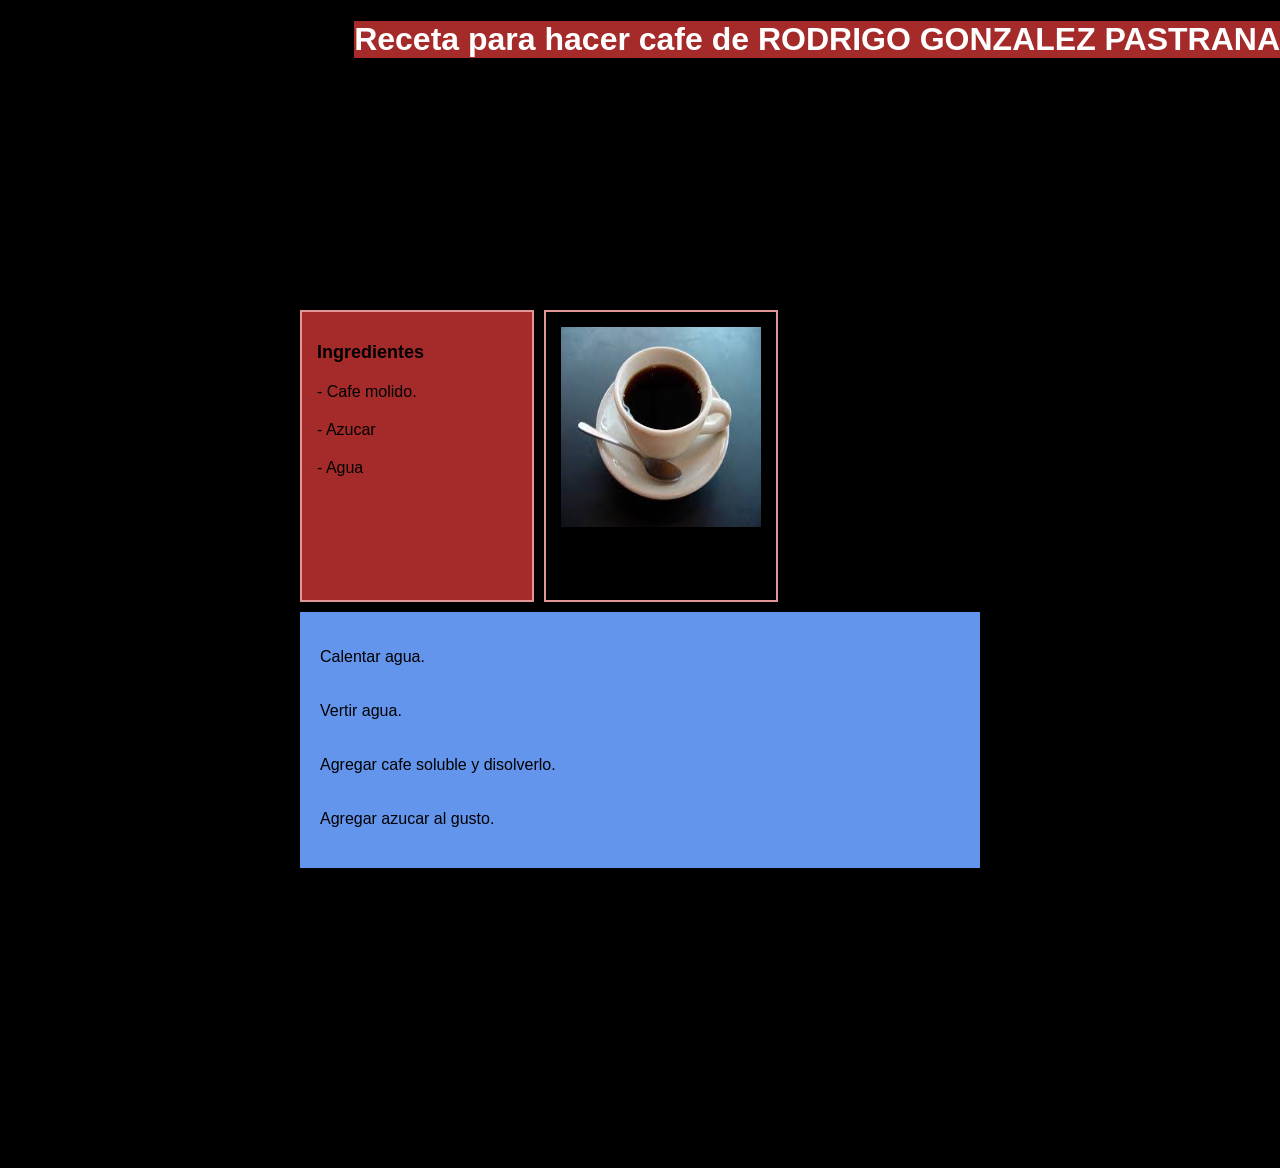
<file: CAFE/index.html>
<!DOCTYPE html>
<html lang="en">
<head>
    <meta charset="UTF-8">
    <meta name="viewport" content="width=<device-width>, initial-scale=1.0">
    <title>Practica de CSS</title>
    <link rel="stylesheet" href="style.css">
</head>
<body>
 <!--? Conedor principal -->
    <div class="container">
        <header> <!--BLOQUE-->
             <h1 class="header_titulo">Receta para hacer cafe de RODRIGO GONZALEZ PASTRANA</h1> <!--Elemento del bloque-->
        </header>
<!--todo == Seccion principal ==-->
    <main class="main">
    <!--? Tarjeta BEN BLOCK-->
            <section class="card card--highlight"> <!--? Modificador-->
                <h2 class="card_title">Ingredientes</h2>
                <p class="card_text">- Cafe molido.</p>
                <p class="card_text">- Azucar</p>
                <p class="card_text">- Agua</p>
            </section>
       
       <!--? Tarjeta 2-->
            <section class="card"> <!--? Modificador-->
                <img src="CAFE.jpg" class="foto-cafe" alt="Bebida">
                <p class="card_text">Cafe expresso.</p>

            </section>
    
        </main>
            <!--FOOTER-->
            <footer class="footer">
                <p>Calentar agua.</p>
                <br>
                <p>Vertir agua.</p>
                <br>
                <p>Agregar cafe soluble y disolverlo.</p>
                <br>
                <p>Agregar azucar al gusto.</p>
            </footer>
    
    
    </div>   
</body>
</html>
</file>
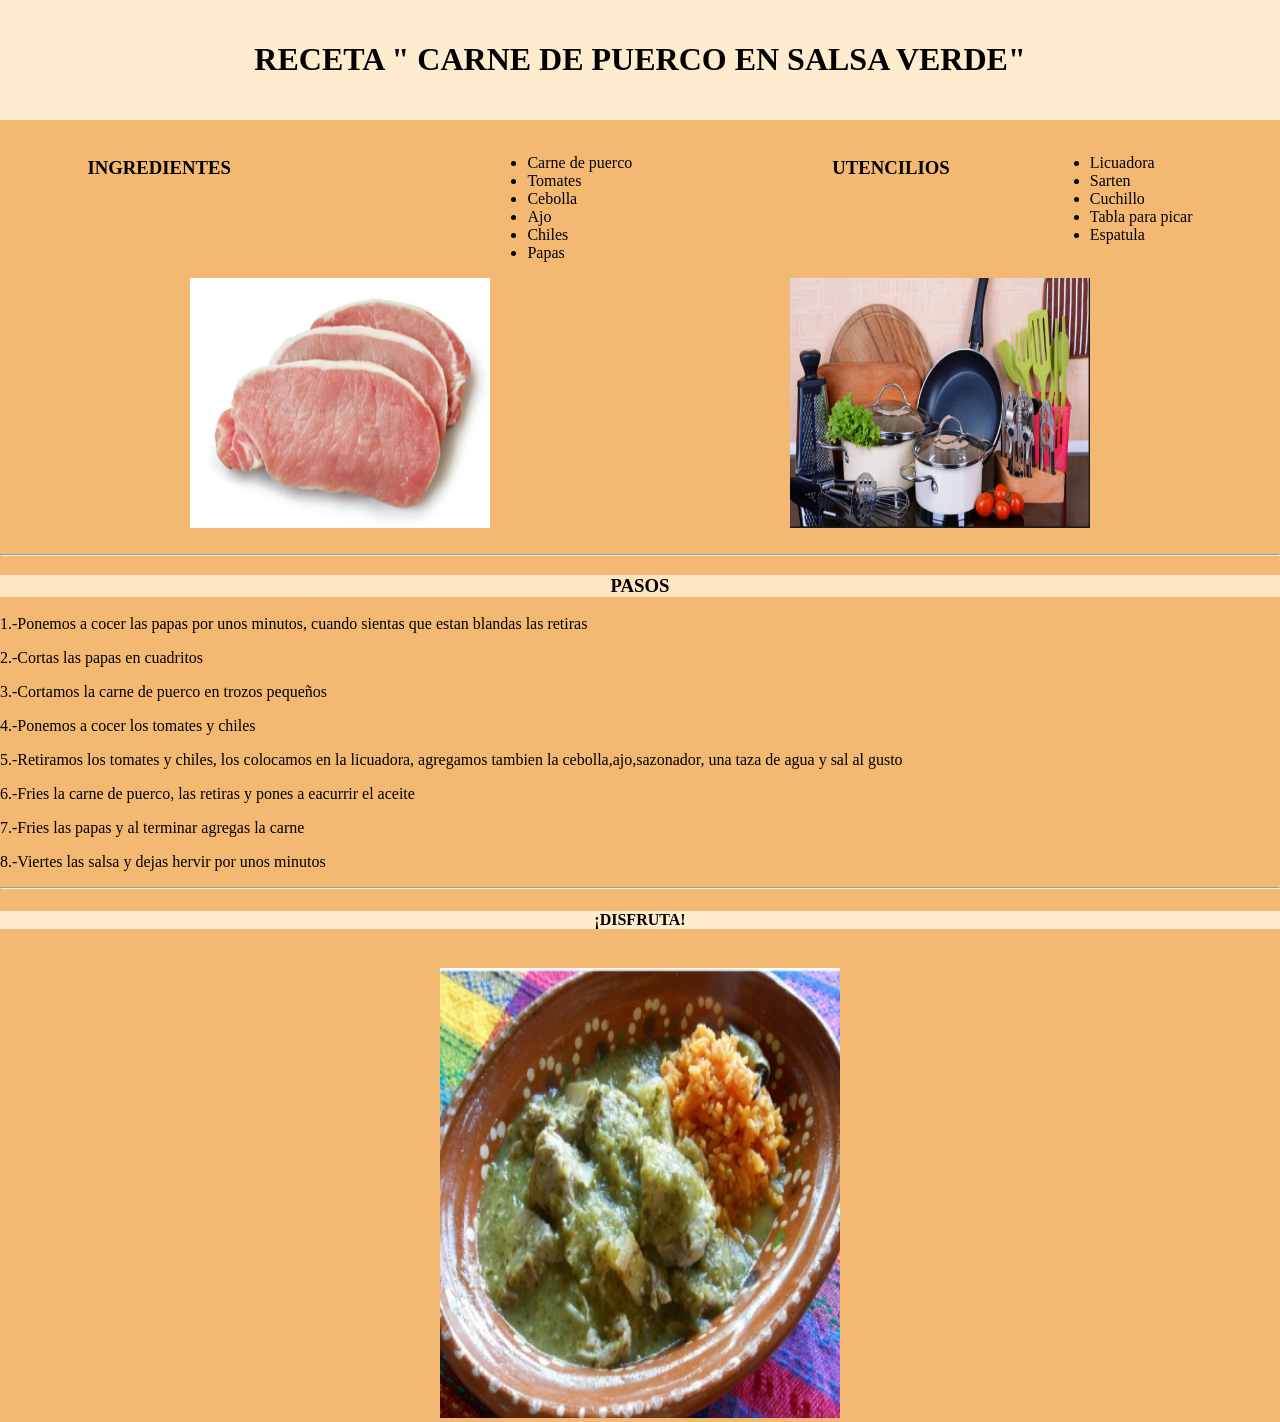
<file: Receta.html>
<!DOCTYPE html>
<html>
<head>
     <meta charset="UTF-8"
     <meta name="viewport" content = "width=device-width", initial-scale="1.0">
     <title>"RECETA 1.0"</title>
     <link rel="stylesheet" href="style1.css">
</head>
<body>
    <div class="contenedor">
    <header>
    <h1 class="header_titulo">RECETA " CARNE DE PUERCO EN SALSA VERDE"</h1>
    </header>
    <br>
    <div class="listado">
    <h3 class="ingredientes">INGREDIENTES</h3>
    <ul>
        <li>Carne de puerco</li>
        <li>Tomates</li>
        <li>Cebolla</li>
        <li>Ajo</li>
        <li>Chiles</li>
        <li>Papas</li>
    </ul>
    <br>
    <h3 class="utencilios">UTENCILIOS</h3>
   <ul>
    <li>Licuadora</li>
    <li>Sarten</li>
    <li>Cuchillo</li>
    <li>Tabla para picar</li>
    <li>Espatula</li> 
</ul>
</div> 
<div class="imagenes">
   <img src="Captura de pantalla 2026-04-28 152707.png" alt="Auto" width="300" height="250">
<img src="Utensilios.png" alt="Auto" width="300" height="250">
</div>
   <br>
   <hr>
   <h3 class="pasos">PASOS</h3>
   <p>1.-Ponemos a cocer las papas por unos minutos, cuando sientas que estan blandas las retiras</p>
   <p>2.-Cortas las papas en cuadritos</p>
   <p>3.-Cortamos la carne de puerco en trozos pequeños</p>
   <p>4.-Ponemos a cocer los tomates y chiles</p>
   <p>5.-Retiramos los tomates y chiles, los colocamos en la licuadora, agregamos tambien la cebolla,ajo,sazonador, una taza de agua y sal al gusto</p>
   <p>6.-Fries la carne de puerco, las retiras y pones a eacurrir el aceite</p>
   <p>7.-Fries las papas y al terminar agregas la carne</p>
   <p>8.-Viertes las salsa y dejas hervir por unos minutos</p>
   <hr>
   <h4 class="final">¡DISFRUTA!</h4>
   <br>
   <div class="final_imagen">
   <img src="carne_puerco.jpeg" alt="Auto" width="400" height="450">
   </div>
</div>
</body>
</html>
</file>
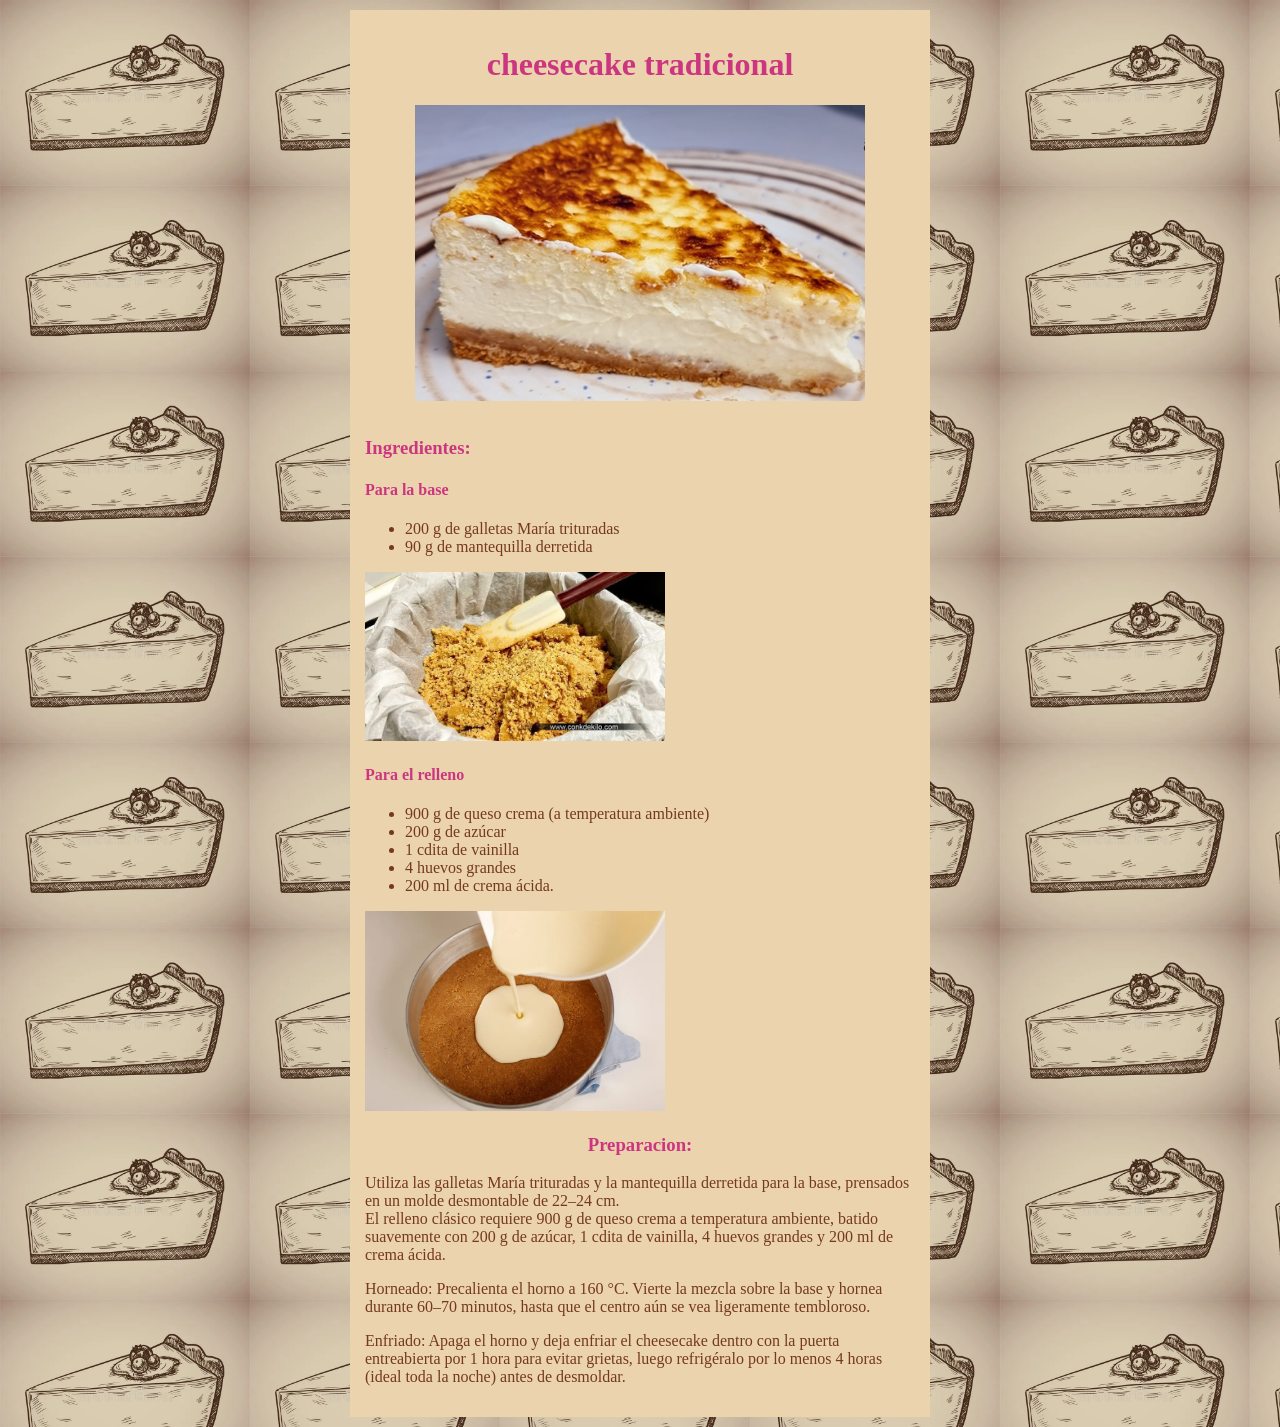
<file: Receta_katia/cheseecake.html>
<!DOCTYPE html>
<html lang="en">
<head>
    <meta charset="UTF-8">
    <meta name="viewport" content="width=device-width, initial-scale=1.0">
    <title>Receta Cheesecake Tradicional</title>
    <link rel="stylesheet" href="cheseecake.styles.css">
</head>

<body>
    <div class="header">
        <h1 style="text-align: center;">cheesecake tradicional</h1>
        <img src="Cheesecake-tradicional-al-horno.jpg" class="img_main" alt="Cheesecake">
    <br>
        <h3>Ingredientes:</h3>
        <h4>Para la base</h4>
        <ul>
            <li>200 g de galletas María trituradas</li>
            <li>90 g de mantequilla derretida</li>
        </ul>
        <img src="base cheesecake.webp" class="img_ingr" alt="baseCheesecake">
        <h4>Para el relleno</h4>
     <ul>
            <li>900 g de queso crema (a temperatura ambiente)</li>
            <li>200 g de azúcar</li>
            <li>1 cdita de vainilla</li>
            <li>4 huevos grandes</li>
            <li>200 ml de crema ácida.</li>
        </ul>
        <img src="relleno cheesecake.webp" class="img_ingr" alt="rellenoCheesecake">
    
        <h3 style="text-align: center;">Preparacion:</h3>
        <p>Utiliza las galletas María trituradas y la mantequilla derretida para la base, prensados en un molde desmontable de 22–24 cm. <br>
El relleno clásico requiere 900 g de queso crema a temperatura ambiente, batido suavemente con 200 g de azúcar, 1 cdita de vainilla, 4 huevos grandes y 200 ml de crema ácida.</p>
        <p>Horneado: Precalienta el horno a 160 °C. Vierte la mezcla sobre la base y hornea durante 60–70 minutos, hasta que el centro aún se vea ligeramente tembloroso.</p>
        <p>Enfriado: Apaga el horno y deja enfriar el cheesecake dentro con la puerta entreabierta por 1 hora para evitar grietas, luego refrigéralo por lo menos 4 horas (ideal toda la noche) antes de desmoldar.</p>
</div>
</body>
</html>
</file>
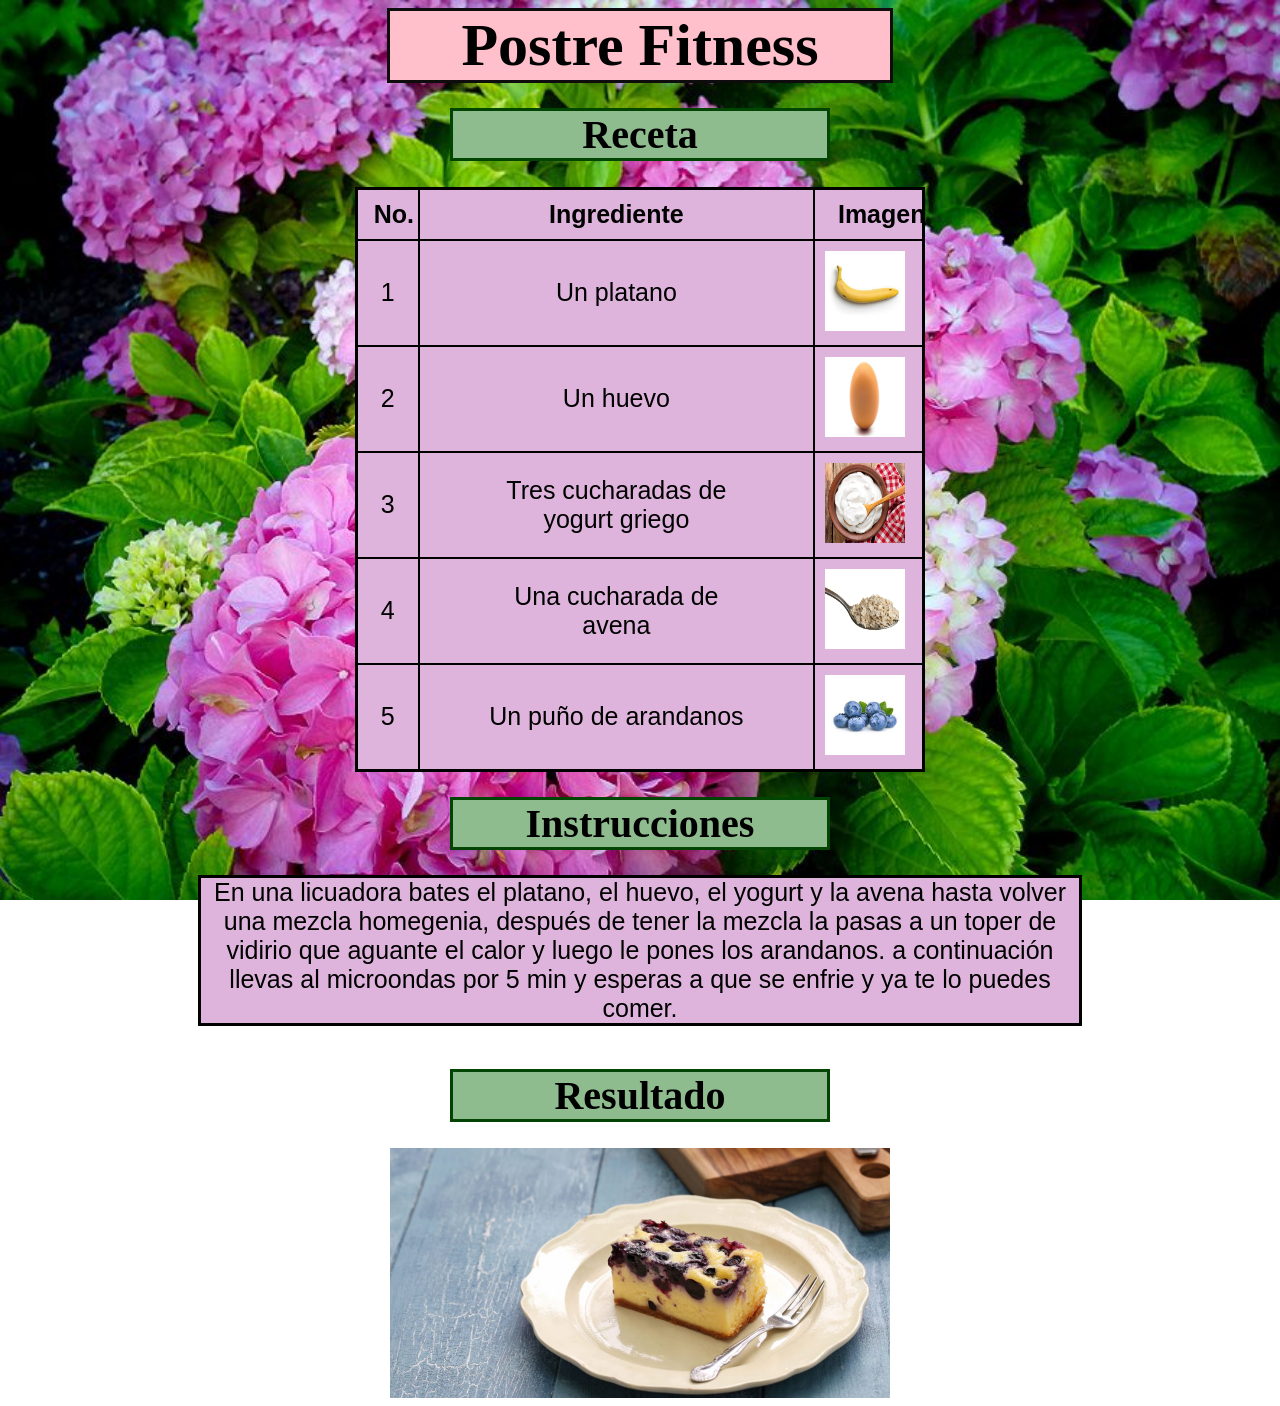
<file: receta_oscar/index_OscarSoto.html>
<!DOCTYPE html>
<html lang="en">
<head>
    <meta charset="UTF-8">
    <meta name="viewport" content="width=device-width, initial-scale=1.0">
  <link rel="stylesheet" href="styles.css">
    <title>Laboratorio html</title>
</head>
<body class="Ebody">
    <h1>Postre Fitness</h1>
    <h2>Receta</h2>
    <div>
       <table class="Cajas"> <!-- Tablas -->
        <tr><!-- Fila -->
            <th><p>No.</p></th><!-- Encabezado -->
            <th><p>Ingrediente</p></th><!-- Encabezado-->
            <th><p>Imagen</p></th>
        </tr><!-- Fila -->
        <tr><!-- Fila -->
            <td><p>1</p></td><!-- Celda -->
            <td><p>Un platano</p></td><!-- Celda -->
            <td>
                <img src="Platano.jpeg" alt="">
            </td>
        </tr><!-- Fila -->
        <tr>
            <td><p>2</p></td>
            <td><p>Un huevo</p></td>
            <td><img src="Huevo.webp" alt=""></td>
        </tr>
        <tr>
            <td><p>3</p></td>
            <td><p>Tres cucharadas de yogurt griego</p></td>
            <td> <img src="Yogurt.jpg" alt=""></td>
        </tr>
        </tr>
        <tr>
            <td><p>4</p></td>
            <td><p>Una cucharada de avena</p></td>
           <td> <img src="Avena.webp" alt=""></td>
        </tr>
        </tr>
        <tr>
            <td><p>5</p></td>
            <td><p>Un puño de arandanos</p></td>
            <td><img src="Arandanos.jpeg" alt=""></td>
        </tr>
    </table><!-- Tablas -->
    </div>
    <h2>Instrucciones</h2>
    <div>
    <p class="Cajas">En una licuadora bates el platano, el huevo, el yogurt y la avena hasta volver una mezcla homegenia, después de tener la mezcla la pasas a un toper de vidirio que aguante el calor y luego le pones los arandanos. a continuación llevas al microondas por 5 min y esperas a que se enfrie y ya te lo puedes comer.</p>
    </div>
    <br>
    <h2>Resultado</h2>
    <div><img src="cheescake.avif" style="width: 500px;" alt=""></div>
    
    

</body>
</html>
</file>
<file: CAFE/style.css>
/*todo: Selectores/*
/**/
/*?Selector de etiqueta*/
body {
    margin: 0; /*Elimina el espacio por defecto*/
    font-family: Arial, Helvetica, sans-serif;
}
/** Selector de clase */
.container{
    padding: 300px; /*Espacio interno*/
}
/*! Selector por ID (ejemplo no usado en el HTML)*/
#ejemplo{
    color: blueviolet;
}
/* Selector descendente */
.header_titulo {
    color: white;
} /*Aplica para el h1 dentro de header */

/** Selector multiple*/

h2, p{
    margin-bottom: 20px;
    }

/*todo: Modelo de Caja*/
.card{
    border: solid 2px rgb(227, 150, 150);/*Borde*/
    padding: 15px; /*Espacio interno*/
    margin: 10px 0;/*Espacio externo*/
    width: 200px; /*Ancho*/
}
/* todo: BEM*/
/*? Bloque: card */
/*? Elemento: card_title*/
/*? Modificador : card --highlight*/

.card_title{
    font-size: 18px;
}
.card--highlight{
    background-color: brown;
}

/*todo: Posicion*/

.header{
    position: relative; /*Posicion relativa*/

}
.header_titulo{
    position: absolute; /*Posicion absoluta*/
    top:0;
    right: 0;
}

/*todo: Display*/
.main{
    display: flex;/*?Coloca los elementos en fila*/
    gap: 10px; /*Espacio entre elementos*/

}

/*todo: GRID */
.footer{
    display: grid;/*?Activa el grid*/
    grid-template-columns: 1fr 1fr; /*? 2 columnas iguales */
    background-color: cornflowerblue;
    padding: 20px;
}

/** Extra */
.header_titulo{
    background-color: brown;
    padding: 200 px;
}

html, body {
  height: 100%;
  margin: 0;
  padding: 0;
}

body {
  background-color: black; /* O #000000 */
}

img[src="CAFE.jpg"] {
  width: 200px;
  height: 200px;
}
</file>
<file: style1.css>
body{
    margin: 0; /*? elimina ek espacio por defecto*/
    front-family: Arial,Helvetica,sans-serif;
}
header{
    background-color: blanchedalmond;
    padding: 20px;
}
.header_titulo{
    display: block;
    width: 100%;
    text-align: center;
}
.listado{
    display: flex;
    justify-content: center; /* centra ambas listas */
    gap: 100px;              /* espacio entre ellas */
}

.ingredientes, .utensilios{
    width: 300px;
}
.imagenes{
    display: flex;
    justify-content: center; /* centra ambas listas */
    gap: 300px;              /* espacio entre ellas */
}
.pasos{
    display: block;
    width: 100%;
    text-align: center;
    background-color: bisque;
}
.final{
    display: block;
    width: 100%;
    text-align: center;
    color: black;
    background-color: blanchedalmond;
}
.final_imagen{
    text-align: center;
}
.contenedor{
    background-color: rgb(243, 185, 115);
}
</file>
<file: Receta_katia/cheseecake.styles.css>
.header{
    color: rgb(204, 54, 129);
    background-color: rgb(235, 212, 173);
    padding: 15px;
    margin: 10px 0;
    width: 550px;
    display: block;
  margin-left: auto;
  margin-right: auto;
}
body{
    background-image: url("grabado-del-pastel-de-queso-delicioso-en-estilo-bosquejo-ilustración-vector-100002597.webp");
    background-size: 250px;
    background-repeat: repeat;
}
.img_main{
    display: block;
  margin-left: auto;
  margin-right: auto;
  width: 450px;
}
h3, h4{
   color: rgb(204, 54, 129); 
}
.img_ingr{
    width: 300px;
}
p, li{
    color: rgb(116, 57, 30);
}
</file>
<file: receta_oscar/styles.css>
.Ebody{
    background-image:url("Fondo3.jpg");
    background-size: cover;    
    background-attachment: fixed;        
}

th, td {
  border: 2px solid rgb(0, 0, 0); /* Borde interno */
  padding: 10px; /* Espaciado interno */
  img{
    width: 80px;
    height: 80px;
  }
} 

.Cajas{
    border: 3px solid black; 
    background-color: rgb(222, 180, 220); 
    border-collapse: collapse; 
  
}

h1{
    border: 3px solid rgb(14, 12, 12);
    background-color: pink;
    margin: 0% 30%;
    text-align: center;
    font-size: 60px;
}

h2{
    border: 3px solid rgb(2, 69, 2);
    background-color: darkseagreen;
    margin: 2% 35%;
    text-align: center;
    font-size: 40px;
}


p{
    font-family: Verdana, Geneva, Tahoma, sans-serif;
    text-align: center;
    font-size: 25px;
    margin: 0% 15%;
}

div{
    display: flex;
    justify-content: center;
}
</file>
